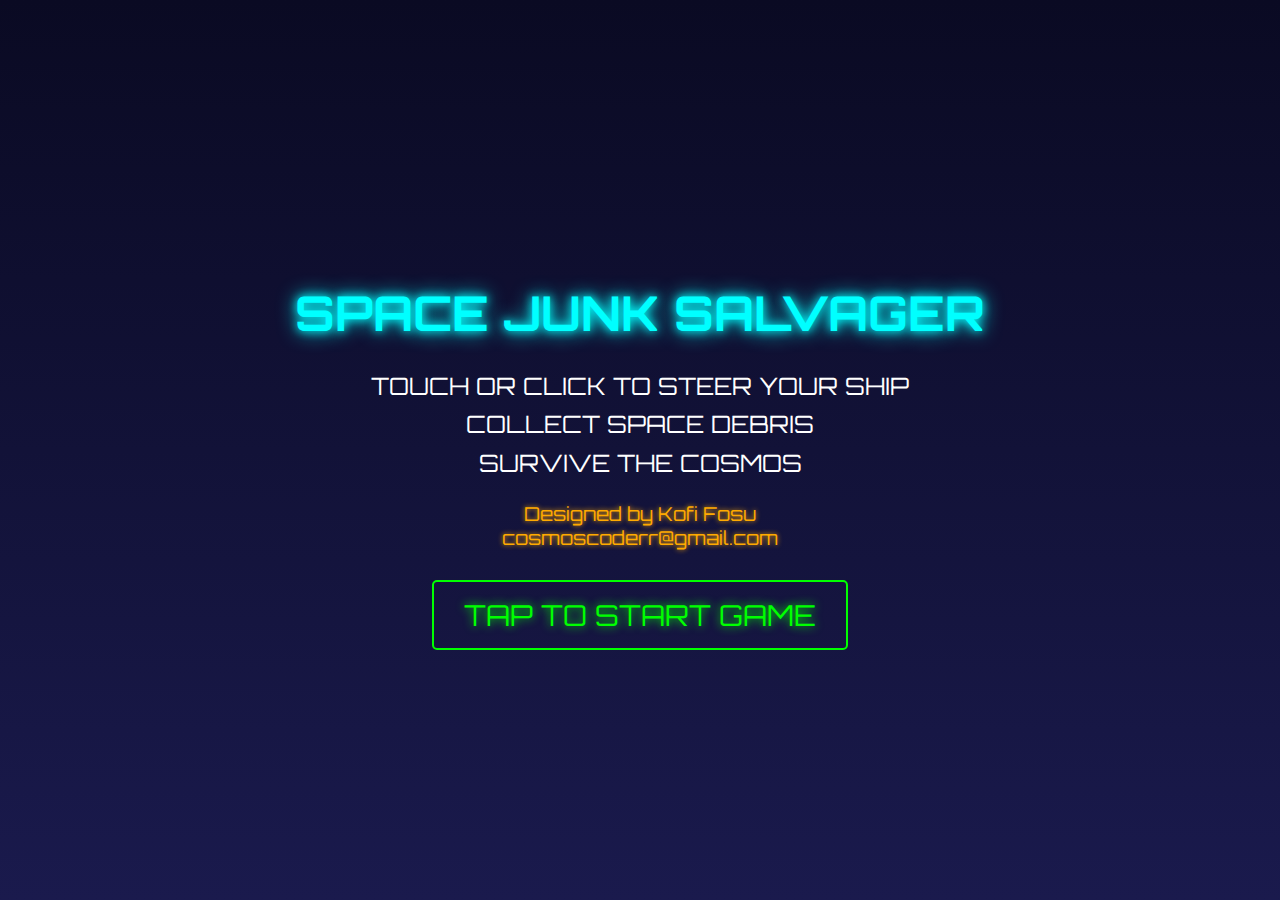
<file: index.html>
<!DOCTYPE html>
<html lang="en">
<head>
    <meta charset="UTF-8">
    <meta name="viewport" content="width=device-width, initial-scale=1.0">
    <title>Space Junk Salvager</title>
    <link rel="stylesheet" href="styles.css">
    <link href="https://fonts.googleapis.com/css2?family=Orbitron:wght@400;700&display=swap" rel="stylesheet">
</head>
<body>
    <div class="intro-container">
        <h1>SPACE JUNK SALVAGER</h1>
        <p class="instructions">
            TOUCH OR CLICK TO STEER YOUR SHIP<br>
            COLLECT SPACE DEBRIS<br>
            SURVIVE THE COSMOS
        </p>
        <p class="credits">
            Designed by Kofi Fosu<br>
            cosmoscoderr@gmail.com
        </p>
        <button id="startButton">TAP TO START GAME</button>
    </div>
    <script src="script.js"></script>
</body>
</html>
</file>
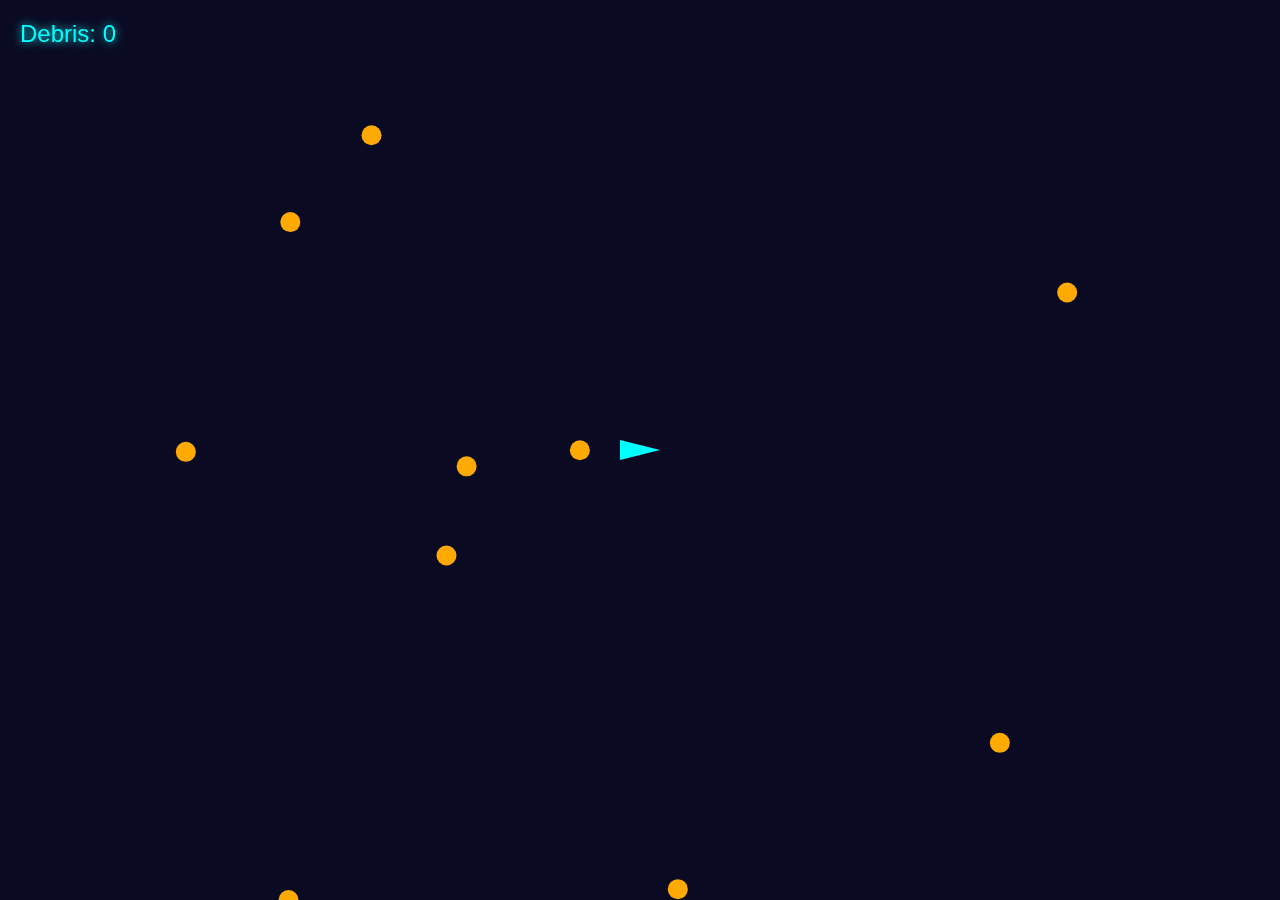
<file: game.html>
<!DOCTYPE html>
<html lang="en">
<head>
    <meta charset="UTF-8">
    <meta name="viewport" content="width=device-width, initial-scale=1.0">
    <title>Space Junk Salvager - Game</title>
    <link rel="stylesheet" href="styles.css">
    <style>
        canvas {
            position: absolute;
            top: 0;
            left: 0;
            width: 100%;
            height: 100%;
        }
        #score {
            position: absolute;
            top: 20px;
            left: 20px;
            font-size: 1.5rem;
            color: cyan;
            text-shadow: 0 0 10px cyan;
            z-index: 10;
        }
    </style>
</head>
<body>
    <div id="score">Debris: 0</div>
    <canvas id="gameCanvas"></canvas>
    <script src="game.js"></script>
</body>
</html>
</file>
<file: styles.css>
body {
    margin: 0;
    padding: 0;
    background: linear-gradient(to bottom, #0a0a23, #1a1a4d);
    height: 100vh;
    display: flex;
    justify-content: center;
    align-items: center;
    font-family: 'Orbitron', sans-serif;
    overflow: hidden;
}

.intro-container {
    text-align: center;
    color: white;
    animation: glow 2s infinite alternate;
}

h1 {
    font-size: 3rem;
    color: cyan;
    text-shadow: 0 0 10px cyan, 0 0 20px cyan;
    margin-bottom: 20px;
}

.instructions {
    font-size: 1.5rem;
    line-height: 1.6;
    margin-bottom: 20px;
}

.credits {
    font-size: 1.2rem;
    color: #ffaa00;
    text-shadow: 0 0 5px #ffaa00;
    margin-bottom: 30px;
}

#startButton {
    padding: 15px 30px;
    font-size: 1.8rem;
    color: #00ff00;
    background: none;
    border: 2px solid #00ff00;
    border-radius: 5px;
    cursor: pointer;
    text-shadow: 0 0 10px #00ff00;
    animation: pulse 1.5s infinite;
    font-family: 'Orbitron', sans-serif;
}

@keyframes pulse {
    0% { transform: scale(1); }
    50% { transform: scale(1.1); }
    100% { transform: scale(1); }
}

@keyframes glow {
    0% { text-shadow: 0 0 5px white; }
    100% { text-shadow: 0 0 15px white; }
}

@media (max-width: 600px) {
    h1 { font-size: 2rem; }
    .instructions { font-size: 1rem; }
    .credits { font-size: 0.9rem; }
    #startButton { font-size: 1.2rem; padding: 10px 20px; }
}
</file>
